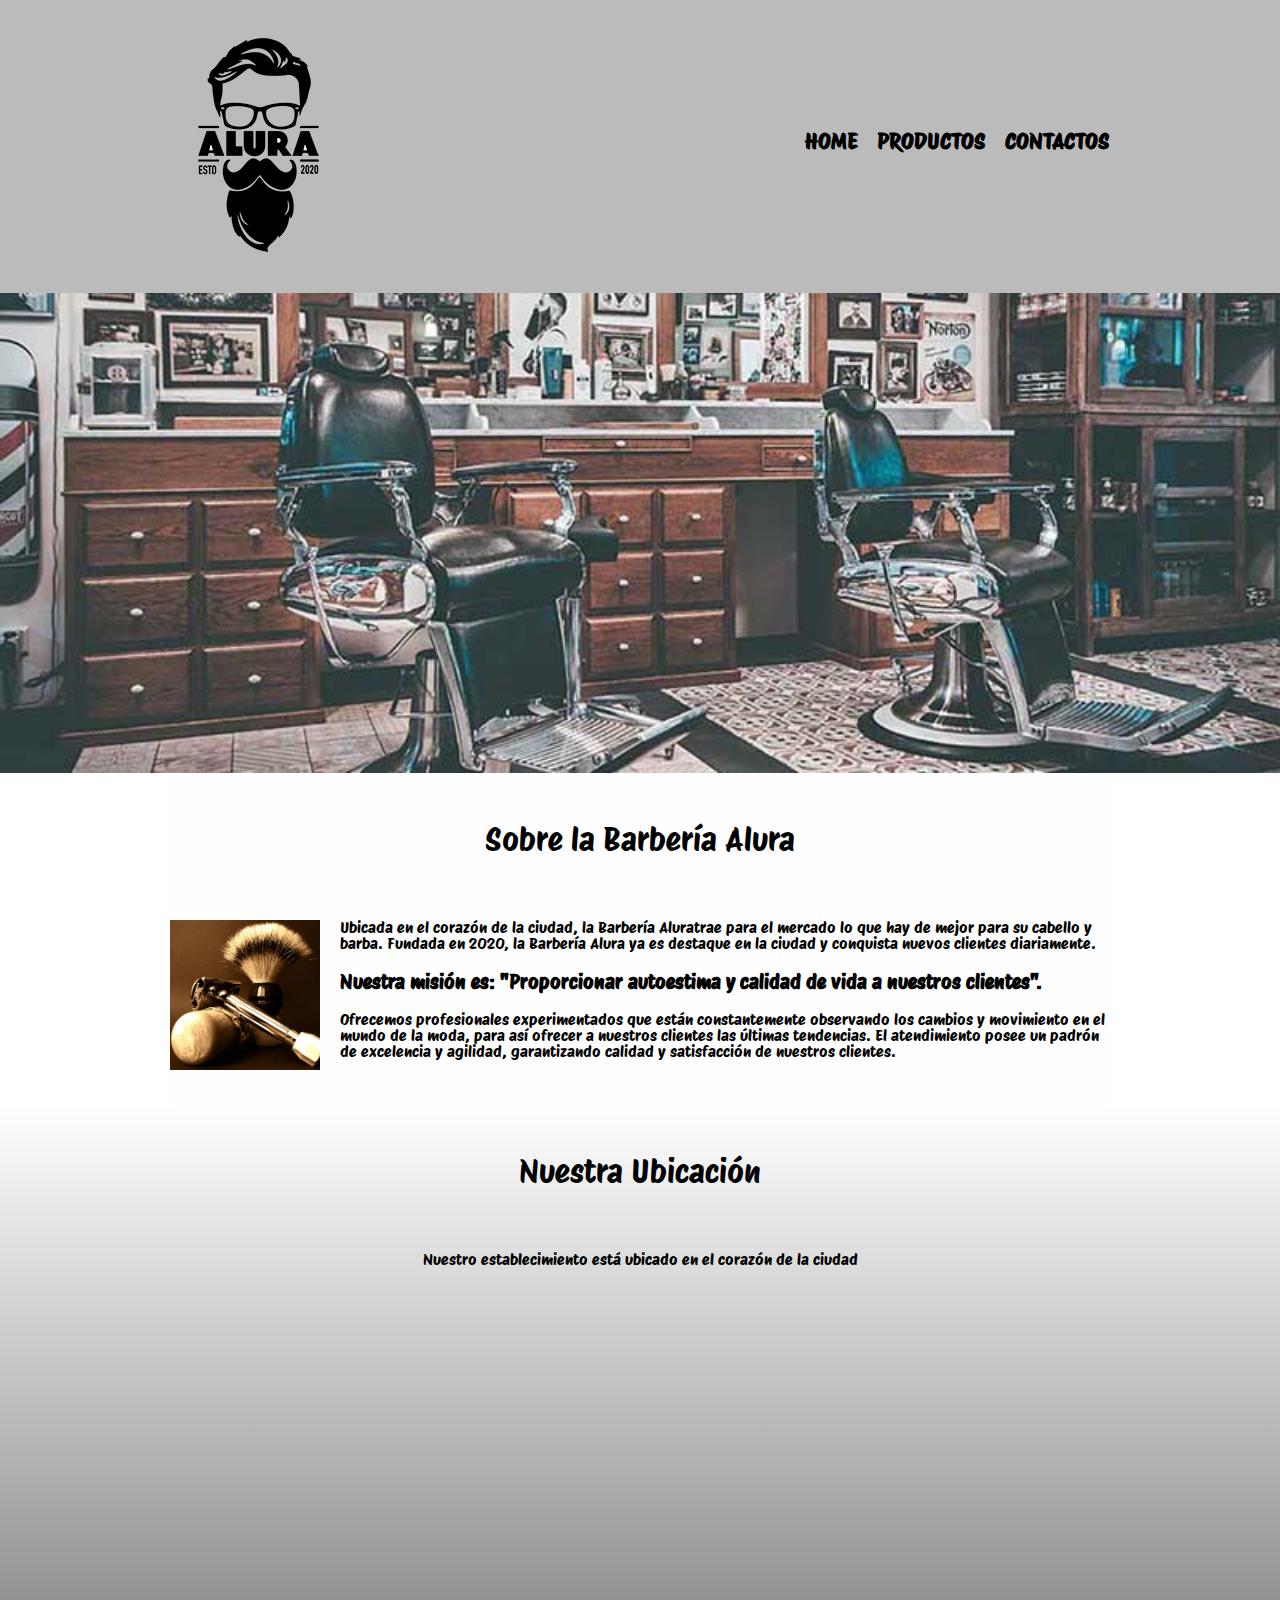
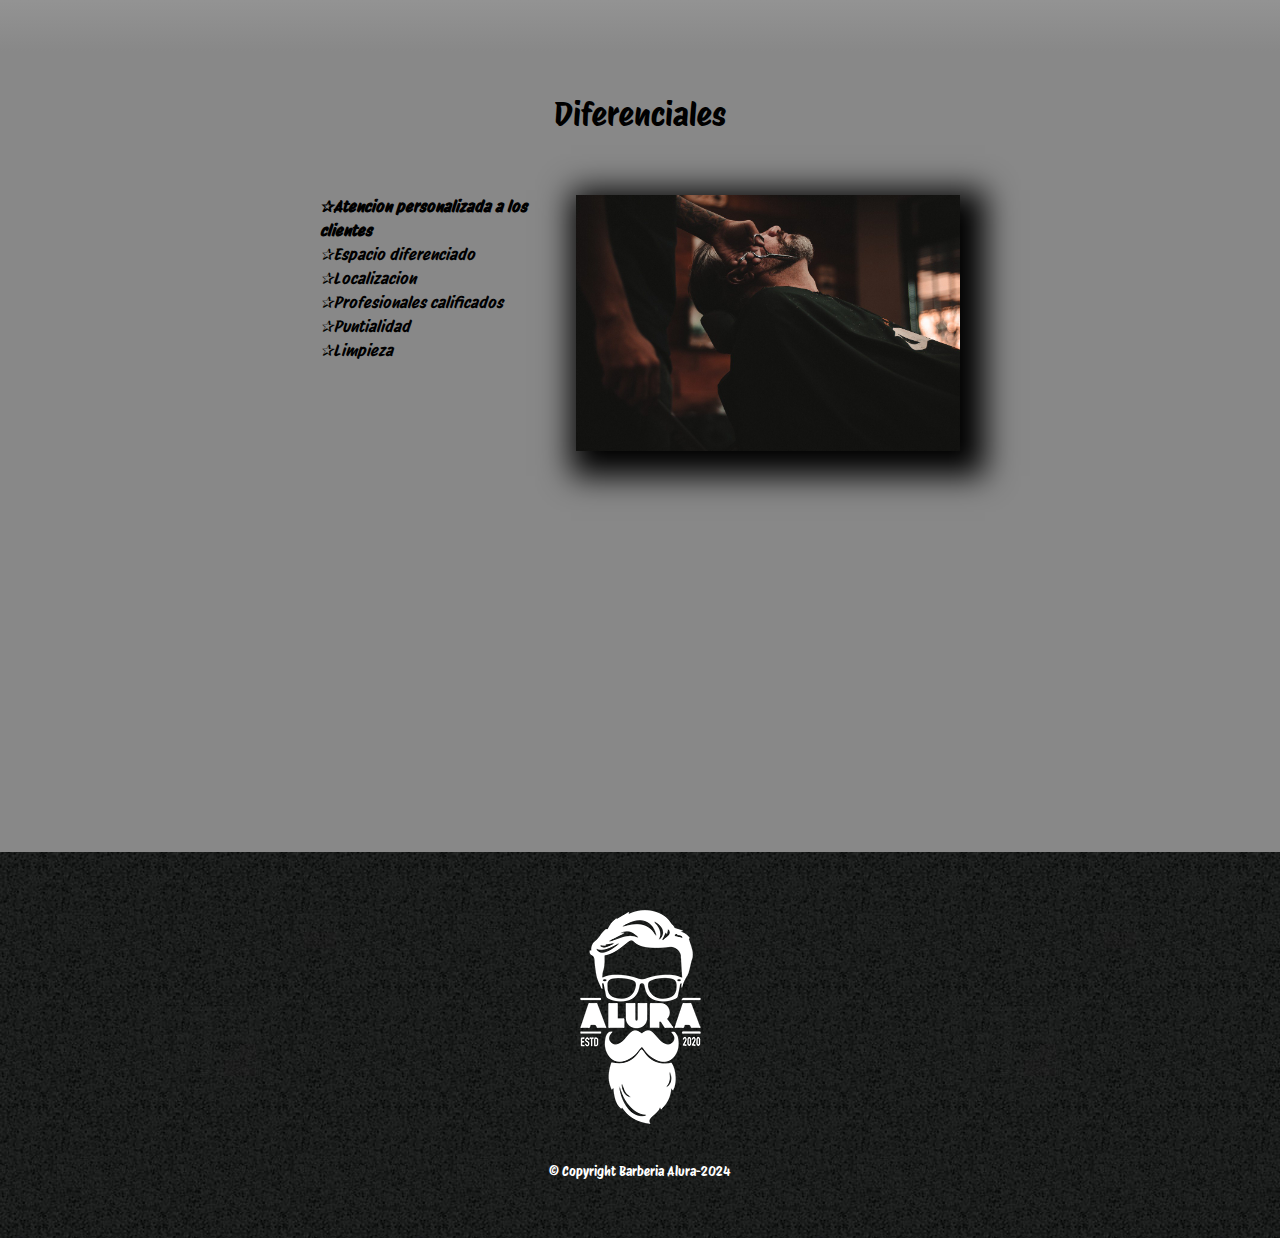
<file: index.html>
<!DOCTYPE html>

<html>
    <head>
        <meta charset="UTF-8">
        <meta name="viewport" content="width=device-width">
        <title>Home - Barberia Alura</title>
        <link rel="stylesheet" href="reset.css">
        <link rel="stylesheet" href="style.css">
    </head>
    <body>
        <header>
            <div class="caja">
                <h1><img src="imagenes/logo.png"></h1>
                <nav>
                    <ul>
                        <li><a href="index.html">Home</a></li>
                        <li><a href="productos.html">Productos</a></li>
                        <li><a href="contacto.html">Contactos</a></li>
                        <link rel="preconnect" href="https://fonts.googleapis.com">
                        <link rel="preconnect" href="https://fonts.gstatic.com" crossorigin>
                        <link href="https://fonts.googleapis.com/css2?family=Protest+Riot&display=swap" rel="stylesheet">
                    </ul>
                </nav>
            </div>
        </header>
        <main>
            <img class='banner' src="banner/banner.jpg">
            <section class="principal">
                <h2 class="tituloPrincipal">Sobre la Barbería Alura</h2>

                <img class="utensilios" src="imagenes/utensilios.jpg" alt="Utensilios de un barbero">
                
                <p>Ubicada en el corazón de la ciudad, la Barbería Aluratrae para el mercado lo que hay de mejor para su cabello y barba. Fundada en 2020, la Barbería Alura ya es destaque en la ciudad y conquista nuevos clientes diariamente. </p>

                <p id='mission'>Nuestra misión es: "Proporcionar autoestima y calidad de vida a nuestros clientes".</p>

                <p>Ofrecemos profesionales experimentados que están constantemente observando los cambios y movimiento en el mundo de la moda, para así ofrecer a nuestros clientes las últimas tendencias. El atendimiento posee un padrón de excelencia y agilidad, garantizando calidad y satisfacción de nuestros clientes.</p>
            </section>

            <section class="mapa">
                <h3 class="tituloPrincipal">Nuestra Ubicación</h3>
                <p>Nuestro establecimiento está ubicado en el corazón de la ciudad</p>
                <div class="mapaContenido">
                    <iframe src="https://www.google.com/maps/embed?pb=!1m18!1m12!1m3!1d3656.4078401372108!2d-46.636826782556106!3d-23.589702!2m3!1f0!2f0!3f0!3m2!1i1024!2i768!4f13.1!3m3!1m2!1s0x94ce5bd9bb943bf5%3A0x6f642995c970f0fe!2scaelum%20alura!5e0!3m2!1ses-419!2scl!4v1707358211392!5m2!1ses-419!2scl" width="100%" height="300" style="border:0;" allowfullscreen="" loading="lazy" referrerpolicy="no-referrer-when-downgrade"></iframe>
                </div>
                
            </section>

            <section class="diferenciales">
                <h3 class="tituloPrincipal">Diferenciales</h3>
                <div class="contenidoDiferenciales">
                    <ul class="listaItems">
                        <li class="items">Atencion personalizada a los clientes</li>
                        <li class="items">Espacio diferenciado</li>
                        <li class="items">Localizacion</li>
                        <li class="items">Profesionales calificados</li>
                        <li class="items">Puntialidad</li>
                        <li class="items">Limpieza</li>
                    </ul><img src="diferenciales/diferenciales.jpg" class="imagenDiferenciales">
                </div>
                <div class="video">
                    <iframe width="100%" height="315" src="https://www.youtube.com/embed/wcVVXUV0YUY?si=ROMZy-V83djIpwpM" title="YouTube video player" frameborder="0" allow="accelerometer; autoplay; clipboard-write; encrypted-media; gyroscope; picture-in-picture; web-share" allowfullscreen></iframe>
                </div>
            </section>
        </main>
        
        <footer>
            <img src="imagenes/logo-blanco.png">
            <p class="copyright">&copy Copyright Barberia Alura-2024</p>
        </footer>

    
    </body>
</html>
</file>
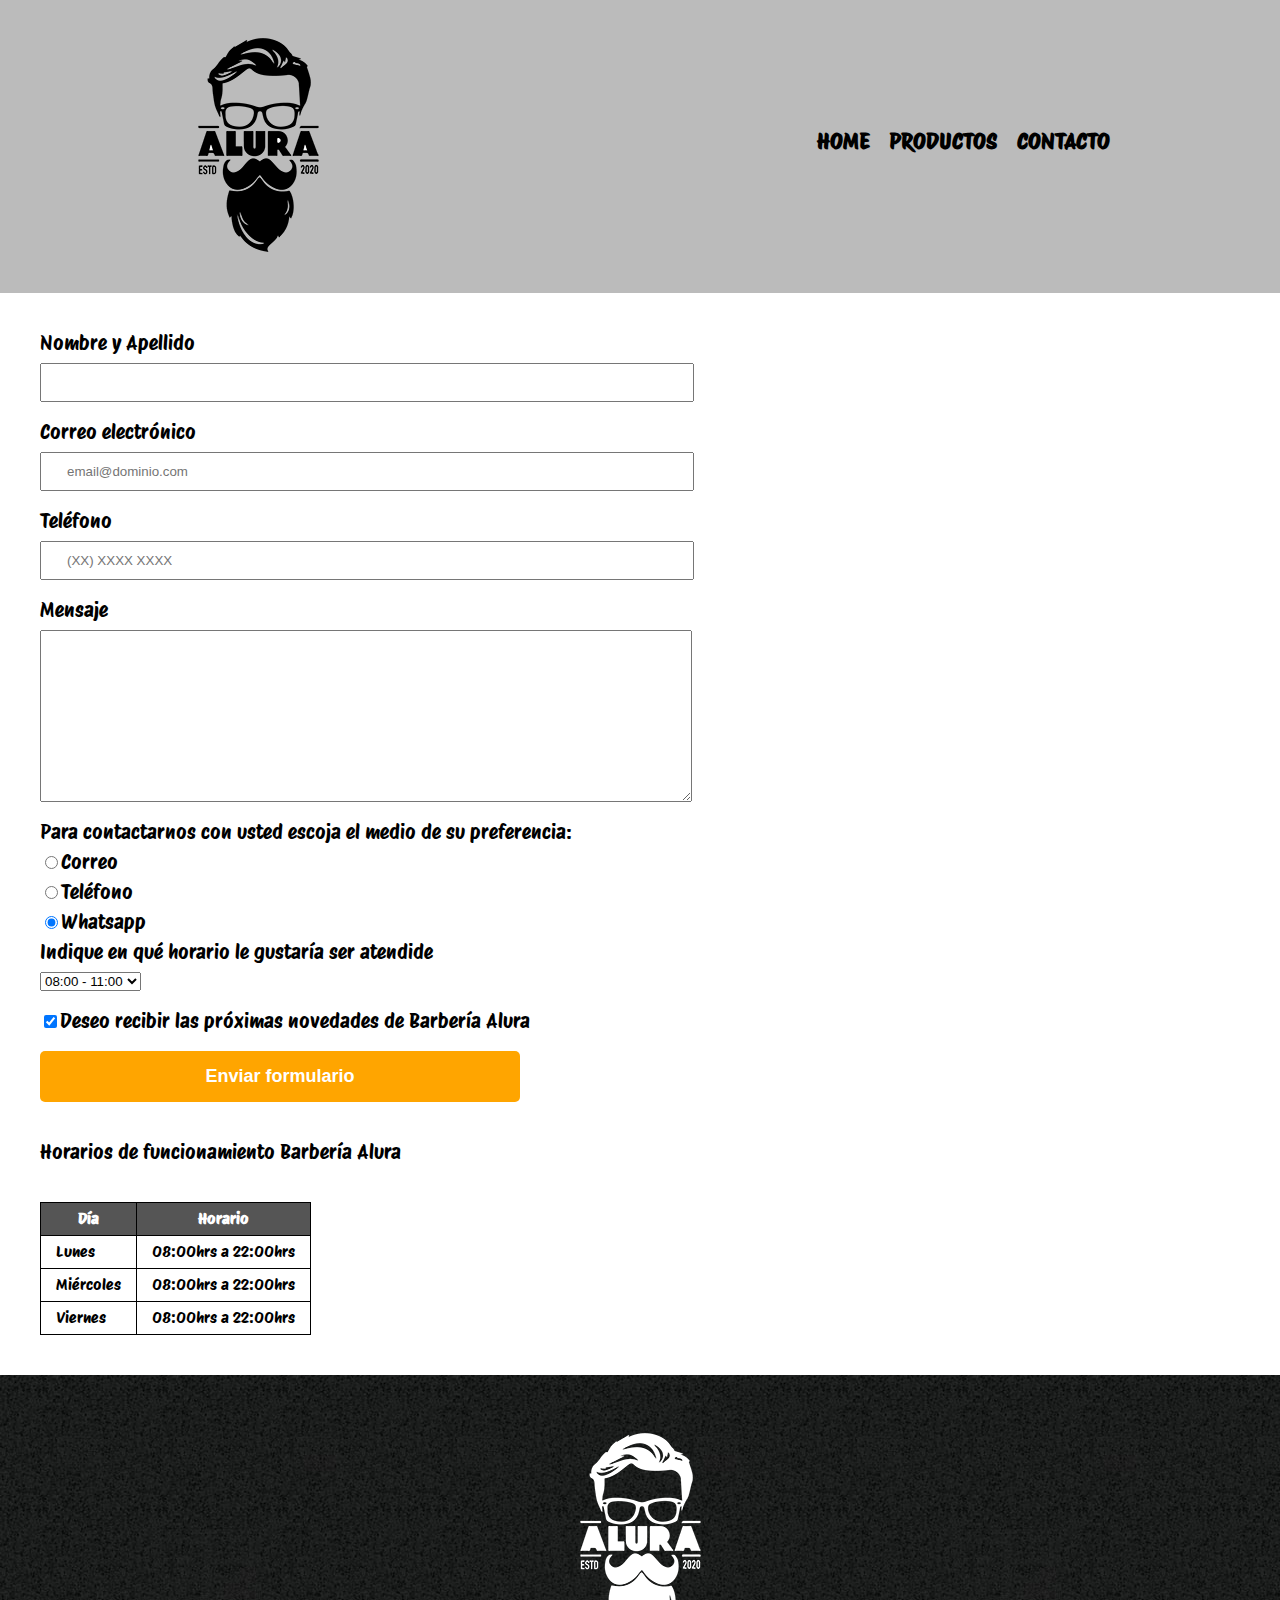
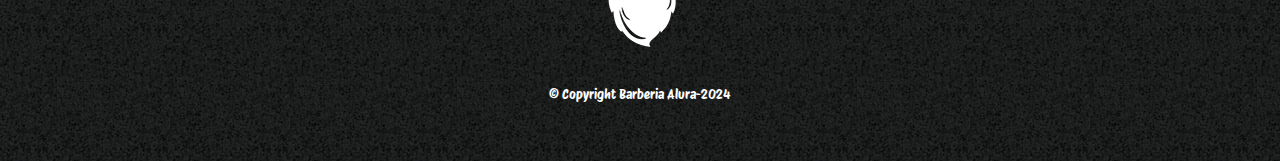
<file: contacto.html>
<!DOCTYPE html>

<html>
    <head>
        <meta charset="UTF-8">
        <meta name="viewport" content="width=device-width">
        <title>Contacto - Barberia Alura</title>
        <link rel="stylesheet" href="reset.css">
        <link rel="stylesheet" href="style.css">
        <link rel="preconnect" href="https://fonts.googleapis.com">
        <link rel="preconnect" href="https://fonts.gstatic.com" crossorigin>
        <link href="https://fonts.googleapis.com/css2?family=Protest+Riot&display=swap" rel="stylesheet">
    </head>
    <body>
        <header>
            <div class="caja">
                <h1><img src="imagenes/logo.png" alt="Logo de la Barbería Alura"></h1>
                <nav>
                    <ul>
                        <li><a href="index.html">Home</a></li>
                        <li><a href="productos.html">Productos</a></li>
                        <li><a href="contacto.html">Contacto</a></li>
                    </ul>
                </nav>
            </div>
        </header>
        <main>
            <form>
                <label for="nombreApellido">Nombre y Apellido</label>
                <input type="text" id="nombreApellido" class="inputPadron" required>
                <label for="correo">Correo electrónico</label>
                <input type="email" id="correo" class="inputPadron" required placeholder="email@dominio.com">
                <label for="telefono">Teléfono</label>
                <input type="tel" id="telefono" class="inputPadron" required placeholder="(XX) XXXX XXXX">

                <label for="mensaje">Mensaje</label>
                <textarea cols="70" rows="10" id='mensaje'class="inputPadron" required></textarea>

                <fieldset>
                    <legend>Para contactarnos con usted escoja el medio de su preferencia:</legend>
                    <label for="radioCorreo"><input type="radio" name="contacto" value='email' id="radioCorreo">Correo</label>
                    
                    <label for="radioTelefono"><input type="radio" name="contacto" value='telefono' id="radioTelefono">Teléfono</label>
                    
                    <label for="radioWhatsapp"><input type="radio" name="contacto" value='whatsapp' id="radioWhatsapp" checked>Whatsapp</label>
                    
                </fieldset>

                <fieldset>
                    <legend>Indique en qué horario le gustaría ser atendide</legend>
                    <select>
                        <option>08:00 - 11:00</option>
                        <option>12:00 - 18:00</option>
                        <option>19:00 - 22:00</option>
                    </select>
                </fieldset>

                <label class="checkbox"><input type="checkbox" checked>Deseo recibir las próximas novedades de Barbería Alura</label>
                <input type="submit" value="Enviar formulario" class="enviar">
            </form>

            <p class="horarios">Horarios de funcionamiento Barbería Alura</p>
            <table>
                <thead>
                    <tr>
                        <th>Día</th>
                        <th>Horario</th>
                    </tr>
                </thead>
                <tbody>
                    <tr>
                        <td>Lunes</td>
                        <td>08:00hrs a 22:00hrs</td>
                    </tr>
                    <tr>
                        <td>Miércoles</td>
                        <td>08:00hrs a 22:00hrs</td>
                    </tr>
                    <tr>
                        <td>Viernes</td>
                        <td>08:00hrs a 22:00hrs</td>
                    </tr>
                </tbody>
            </table>

        </main>
        <footer>
            <img src="imagenes/logo-blanco.png" alt="Logo de la Barbería Alura">
            <p class="copyright">&copy Copyright Barberia Alura-2024</p>
        </footer>
    </body>
</html>
</file>
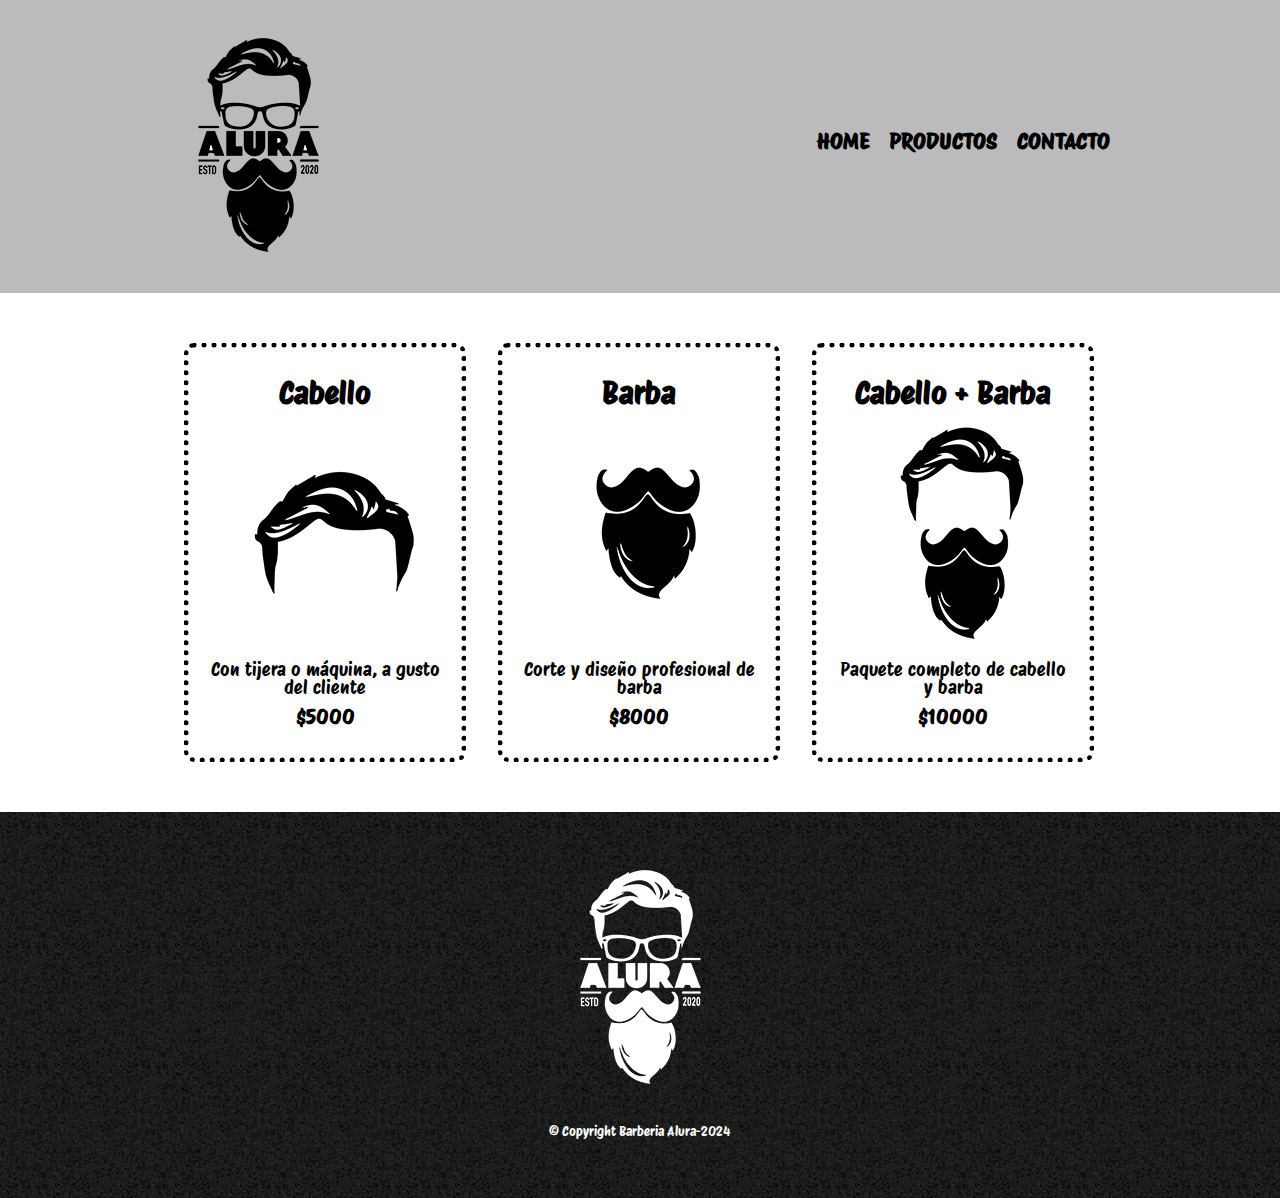
<file: productos.html>
<!DOCTYPE html>

<html>
    <head>
        <meta charset="UTF-8">
        <meta name="viewport" content="width=device-width">
        <title>Productos - Barberia Alura</title>
        <link rel="stylesheet" href="reset.css">
        <link rel="stylesheet" href="style.css">
        <link rel="preconnect" href="https://fonts.googleapis.com">
        <link rel="preconnect" href="https://fonts.gstatic.com" crossorigin>
        <link href="https://fonts.googleapis.com/css2?family=Protest+Riot&display=swap" rel="stylesheet">
    </head>
    <body>
        <header>
            <div class="caja">
                <h1><img src="imagenes/logo.png"></h1>
                <nav>
                    <ul>
                        <li><a href="index.html">Home</a></li>
                        <li><a href="productos.html">Productos</a></li>
                        <li><a href="contacto.html">Contacto</a></li>
                    </ul>
                </nav>
            </div>
        </header>
        <main>
            <ul class="productos">
            <li>
                <h2>Cabello</h2>
                <img class='productoImagen' src="imagenes/cabello.jpg">
                <p class="productoDescripcion">Con tijera o máquina, a gusto del cliente</p>
                <p class="productoPrecio">$5000</p>
            </li>
            <li>
                <h2>Barba</h2>
                <img class='productoImagen' src="imagenes/barba.jpg">
                <p class="productoDescripcion">Corte y diseño profesional de barba</p>
                <p class="productoPrecio">$8000</p>
            </li>
            <li>
                <h2>Cabello + Barba</h2>
                <img class='productoImagen' src="imagenes/cabello+barba.jpg">
                <p class="productoDescripcion">Paquete completo de cabello y barba</p>
                <p class="productoPrecio">$10000</p>
            </li>
            </ul>
        </main>
        <footer>
            <img src="imagenes/logo-blanco.png">
            <p class="copyright">&copy Copyright Barberia Alura-2024</p>
        </footer>
    </body>
</html>
</file>
<file: style.css>
body{
    font-family: 'Protest Riot', sans-serif;
}

header{
    background-color: #BBBBBB;
    padding: 20px 0;
}

.caja{
    width: 940px;
    position: relative;
    margin: 0 auto;
}

nav{
    position: absolute;
    top: 110px;
    right: 0;
}

nav li{
    display: inline;
    margin: 0 0 0 15px;
}

nav a{
    text-transform: uppercase;
    color: #000000;
    font-weight: bold;
    font-size: 22px;
    text-decoration: none;
}

nav a:hover{
    color: #c78c19;
    text-decoration: underline;
}

.productos{
    width: 940px;
    margin: 0 auto;
    padding: 50px;
}

.productos li{
    display: inline-block;
    text-align: center;
    width: 30%;
    vertical-align: top;
    margin: 0 1.5%;
    padding: 30px 20px;
    box-sizing: border-box;
    border: 5px dotted #000000;
    border-radius: 10px;
}

.productos li:hover{
    border-color: #c78c19;

}

.productos li:active{
    border-color: #088c19;
}

.productos h2{
    font-size: 30px;
    font-weight: bold;
}

.productos li:hover h2{
    font-size: 33px;
}

.productoDescripcion{
    font-size: 18px;
}

.productoPrecio{
    font-size: 20px;
    font-weight: bold;
    margin-top: 10px;
}

footer{
    text-align: center;
    background: url(imagenes/bg.jpg);
    padding: 40px;
}

.copyright{
    color: #ffffff;
    font-size: 13px;
    margin: 20px;
}


form{
    margin: 40px;
}

form label, form legend{
    display: block;
    font-size: 20px;
    margin: 0 0 10px;
}

.inputPadron{
    display: block;
    margin: 0 0 20px;
    padding: 10px 25px;
    width: 50%;
}

.checkbox{
    margin: 20px 0;
}

.enviar{
    width: 40%;
    padding: 15px 0;
    font-size: 18px;
    font-weight: bold;
    color: white;
    background: orange;
    border: none;
    border-radius: 5px;
    transition: 1s all;
    cursor: pointer;
}

.enviar:hover{
    background: darkorange;
    transform: scale(1.2);
}

table{
    margin: 40px 40px;
}

thead{
    background: #555555;
    color: white;
    font-weight: bold;
}

td, th{
    border: 1px solid #000000;
    padding: 8px 15px;
}
.horarios{
    display: block;
    font-size: 20px;
    margin: 0 40px;
}

/*index*/
.banner{
    width: 100%;
}

.principal{
    padding: 3em 0;
    background: #FEFEFE;
    width: 940px;
    margin: 0 auto;
}

.tituloPrincipal{
    text-align: center;
    font-size: 2em; /*dos veces el tamano de fuente*/
    margin: 0 0 2em;
    clear: left;
}

.principal p{
    margin: 0 0 1em;
    width: 940px;
    margin: 0 auto;
}

#mission{
    font-size: 20px;
    padding: 20px 20px;
    font-weight: bold;
}

.utensilios{
    width: 150px;
    float: left;
    margin: 0 20px 20px 0; 
}

.mapa{
    padding: 3em 0;
    background: linear-gradient(#FEFEFE, #888888);
}

.mapa p{
    margin: 0 0 2em;
    text-align: center;
}

.mapaContenido{
    width: 940px;
    margin: 0 auto;
}

.diferenciales{
    padding: 3em 0;
    background: #888888;
}

.contenidoDiferenciales{
    width: 640px;
    margin: 0 auto;
}

.imagenDiferenciales{
    width: 60%;
    transition: 400ms;
    box-shadow: 10px 10px 30px 15px #000000;/*1derecha 2abajo 3difuminacion 4alcance 5color si es negativo 1izquierda 2arriba*/
}

.imagenDiferenciales:hover{
    opacity: 0.3;
}

.listaItems{
    width: 40%;
    display: inline-block;
    vertical-align: top;
}

.items{
    font-style: italic;
    line-height: 1.5;/*uno mas que el tamano padron de las letras*/
}

.items:before{
    content: '✰';
}

.items:first-child{
    font-weight: bold;
}

.video{
    width: 560px;
    margin: 1em auto;
}

@media screen and (max-width:480px){
    h1{
        text-align: center;
    }
    nav{
        position: static;
    }
    .productos, .productoDescripcion, .productoPrecio, .productoImagen{
        width: 100%;
        position: static;
    }
    .caja, .principal,.principal p, .mapaContenido, .contenidoDiferenciales, .video{
        width: auto;
    }
    .listaItems, .imagenDiferenciales{
        width: 100%;
    }
}
</file>
